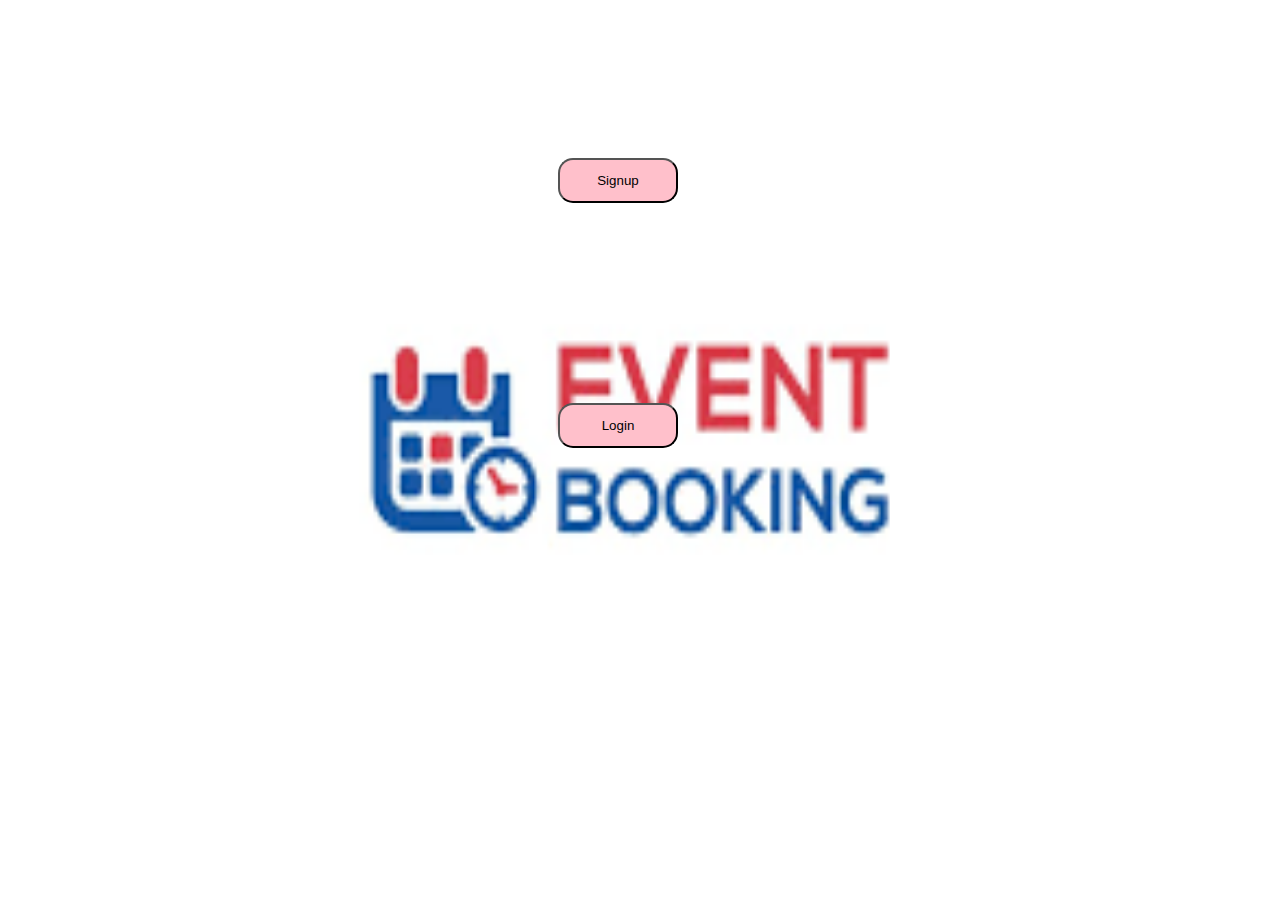
<file: index.html>
<!DOCTYPE html>
<html lang="en">
<head>
    <meta charset="UTF-8">
    <meta name="viewport" content="width=device-width, initial-scale=1.0">
    <title>Event Booking</title>
    <link rel="stylesheet" type="text/css" href="index.css">
</head>
<body class="i">
<a href="signup.html"><button class="i1">Signup</button></a><br>
<a href="login.html"><button class="i2">Login</button></a>
    
</body>
</html>
</file>
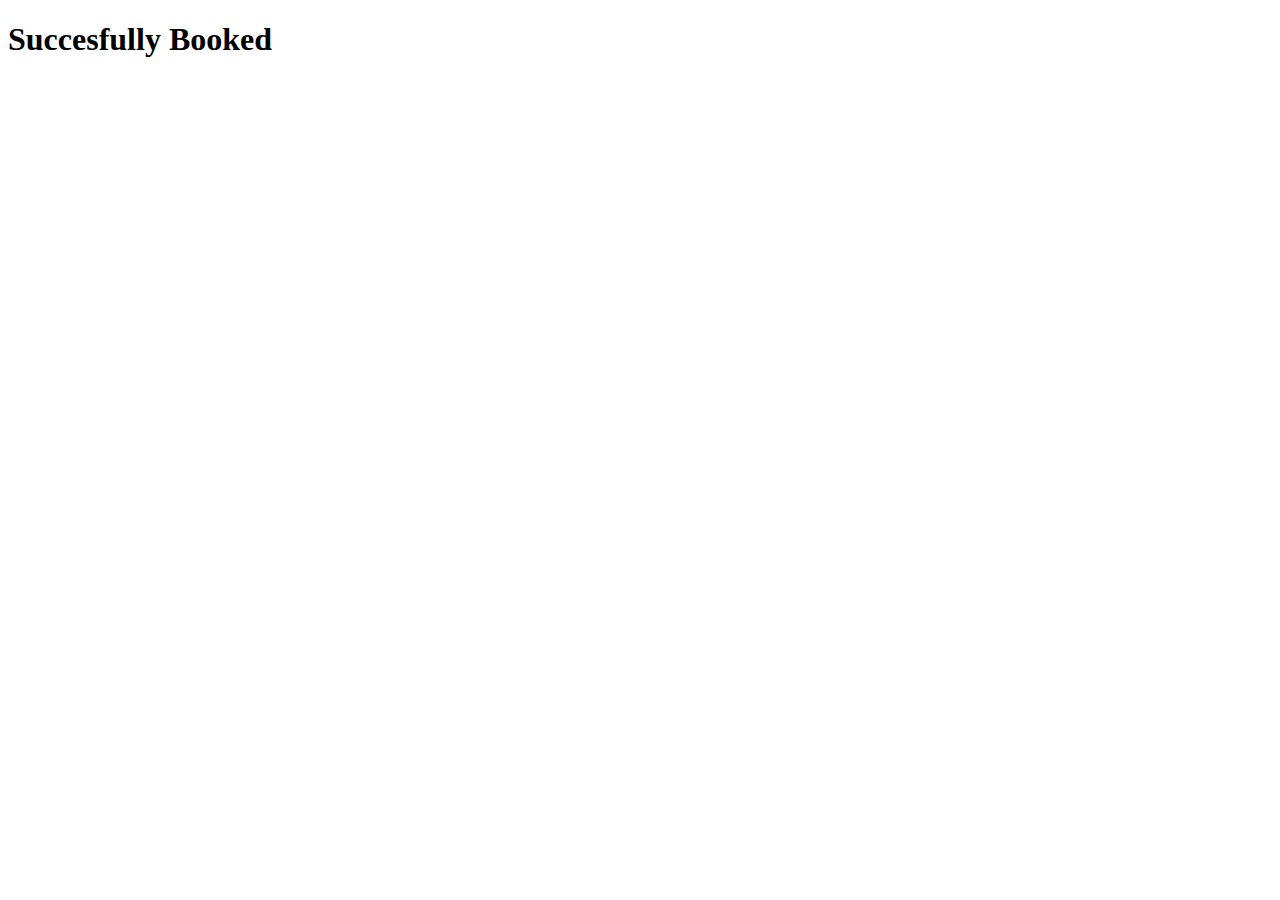
<file: ack.html>
<!DOCTYPE html>
<html lang="en">
<head>
    <meta charset="UTF-8">
    <meta name="viewport" content="width=device-width, initial-scale=1.0">
    <title>Document</title>
</head>
<body>
  <h1>Succesfully Booked</h1>
</body>
</html>
</file>
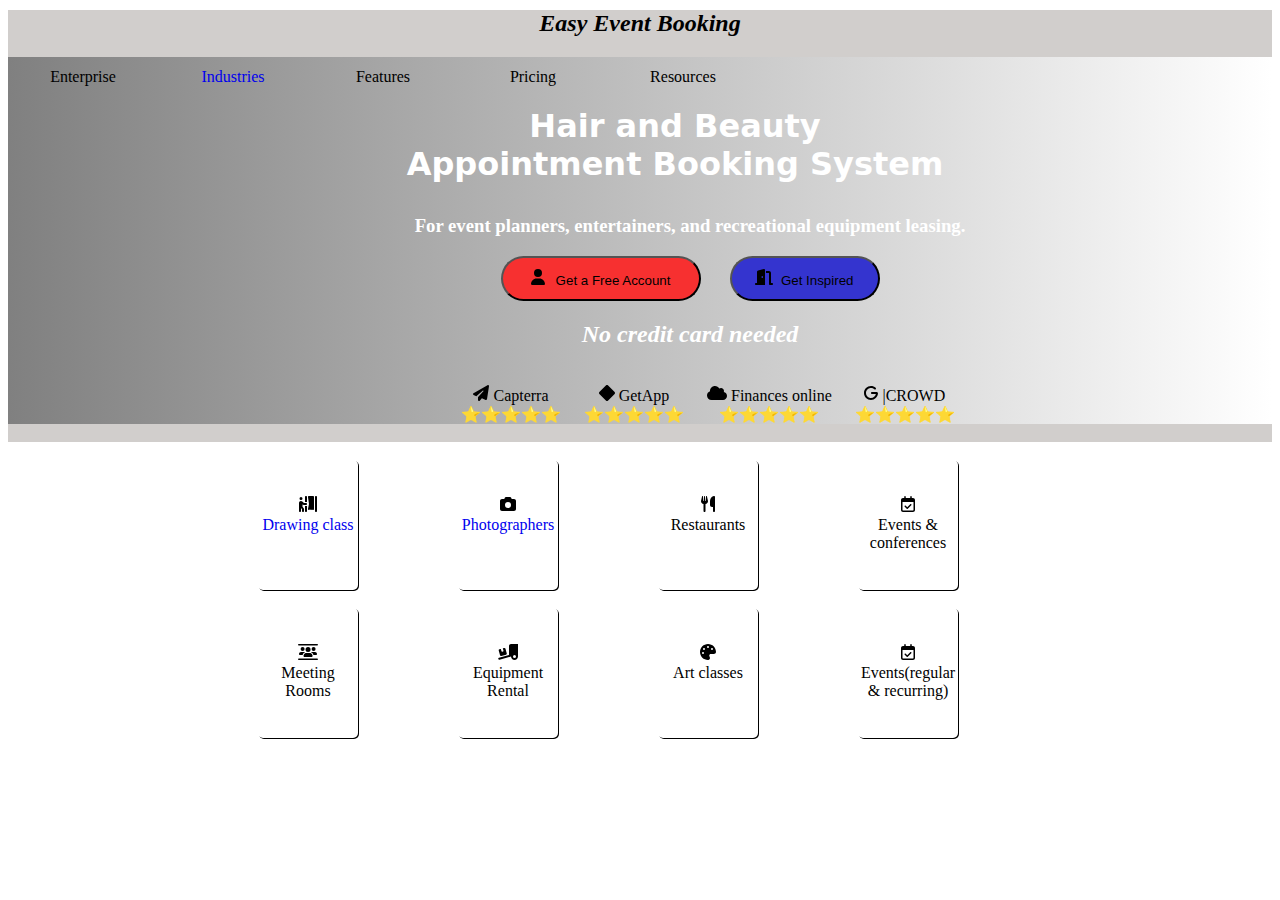
<file: beauty.html>
<!DOCTYPE html>
<html>
<head>
<title>Event booking</title>
<link rel="stylesheet" type="text/css" href="index.css">
</head>
<body>
<div class="h">
    <nav> 
        <h2 class="h1">Easy Event Booking</h2>

    </nav><center>
<div class="b2">
    <ul class="h3">
        <li>Enterprise</li>
        <li ><a href="#"> Industries </a>
            <ul class="ul"><li><a href="#"> beauty & wellness</a></li>
            <li> <a href="#">sports & fitness</a></li></ul>
        </li>
        <li>Features</li>
        <li>Pricing</li>
        <li>Resources</li>
    </ul><br>
<h1 class="h4"><blockquote>Hair and Beauty <br> Appointment Booking System</blockquote></h1>
<h3 class="h5">For event planners, entertainers, and recreational equipment leasing.</h3>
<a href="signup.html"><button class="h6"><svg xmlns="http://www.w3.org/2000/svg" height="16" width="14" viewBox="0 0 448 512"><!--!Font Awesome Free 6.5.1 by @fontawesome - https://fontawesome.com License - https://fontawesome.com/license/free Copyright 2023 Fonticons, Inc.--><path d="M224 256A128 128 0 1 0 224 0a128 128 0 1 0 0 256zm-45.7 48C79.8 304 0 383.8 0 482.3C0 498.7 13.3 512 29.7 512H418.3c16.4 0 29.7-13.3 29.7-29.7C448 383.8 368.2 304 269.7 304H178.3z"/></svg> &nbsp; Get a Free Account</button></a>
<a href="getinspired.html"><button class="h7"> <svg xmlns="http://www.w3.org/2000/svg" height="16" width="18" viewBox="0 0 576 512"><!--!Font Awesome Free 6.5.1 by @fontawesome - https://fontawesome.com License - https://fontawesome.com/license/free Copyright 2023 Fonticons, Inc.--><path d="M320 32c0-9.9-4.5-19.2-12.3-25.2S289.8-1.4 280.2 1l-179.9 45C79 51.3 64 70.5 64 92.5V448H32c-17.7 0-32 14.3-32 32s14.3 32 32 32H96 288h32V480 32zM256 256c0 17.7-10.7 32-24 32s-24-14.3-24-32s10.7-32 24-32s24 14.3 24 32zm96-128h96V480c0 17.7 14.3 32 32 32h64c17.7 0 32-14.3 32-32s-14.3-32-32-32H512V128c0-35.3-28.7-64-64-64H352v64z"/></svg>&nbsp; Get Inspired</button></a>
<h2 class="h8">No credit card needed</h2><br>
<div class="h9">
<div class="h10"><svg xmlns="http://www.w3.org/2000/svg" height="16" width="16" viewBox="0 0 512 512"><!--!Font Awesome Free 6.5.1 by @fontawesome - https://fontawesome.com License - https://fontawesome.com/license/free Copyright 2023 Fonticons, Inc.--><path d="M498.1 5.6c10.1 7 15.4 19.1 13.5 31.2l-64 416c-1.5 9.7-7.4 18.2-16 23s-18.9 5.4-28 1.6L284 427.7l-68.5 74.1c-8.9 9.7-22.9 12.9-35.2 8.1S160 493.2 160 480V396.4c0-4 1.5-7.8 4.2-10.7L331.8 202.8c5.8-6.3 5.6-16-.4-22s-15.7-6.4-22-.7L106 360.8 17.7 316.6C7.1 311.3 .3 300.7 0 288.9s5.9-22.8 16.1-28.7l448-256c10.7-6.1 23.9-5.5 34 1.4z"/></svg> Capterra <br>⭐⭐⭐⭐⭐</div>
<div class="h10"><svg xmlns="http://www.w3.org/2000/svg" height="16" width="16" viewBox="0 0 512 512"><!--!Font Awesome Free 6.5.1 by @fontawesome - https://fontawesome.com License - https://fontawesome.com/license/free Copyright 2023 Fonticons, Inc.--><path d="M284.3 11.7c-15.6-15.6-40.9-15.6-56.6 0l-216 216c-15.6 15.6-15.6 40.9 0 56.6l216 216c15.6 15.6 40.9 15.6 56.6 0l216-216c15.6-15.6 15.6-40.9 0-56.6l-216-216z"/></svg> GetApp <br>⭐⭐⭐⭐⭐</div>
<div class="h10"><svg xmlns="http://www.w3.org/2000/svg" height="16" width="20" viewBox="0 0 640 512"><!--!Font Awesome Free 6.5.1 by @fontawesome - https://fontawesome.com License - https://fontawesome.com/license/free Copyright 2023 Fonticons, Inc.--><path d="M0 336c0 79.5 64.5 144 144 144H512c70.7 0 128-57.3 128-128c0-61.9-44-113.6-102.4-125.4c4.1-10.7 6.4-22.4 6.4-34.6c0-53-43-96-96-96c-19.7 0-38.1 6-53.3 16.2C367 64.2 315.3 32 256 32C167.6 32 96 103.6 96 192c0 2.7 .1 5.4 .2 8.1C40.2 219.8 0 273.2 0 336z"/></svg> Finances online<br>⭐⭐⭐⭐⭐ </div>
<div class="h10"><svg xmlns="http://www.w3.org/2000/svg" height="16" width="14" viewBox="0 0 448 512"><!--!Font Awesome Free 6.5.1 by @fontawesome - https://fontawesome.com License - https://fontawesome.com/license/free Copyright 2023 Fonticons, Inc.--><path d="M224 96C135.6 96 64 167.6 64 256s71.6 160 160 160c77.4 0 142-55 156.8-128H256c-17.7 0-32-14.3-32-32s14.3-32 32-32H400c25.8 0 49.6 21.4 47.2 50.6C437.8 389.6 341.4 480 224 480C100.3 480 0 379.7 0 256S100.3 32 224 32c57.4 0 109.7 21.6 149.3 57c13.2 11.8 14.3 32 2.5 45.2s-32 14.3-45.2 2.5C302.3 111.4 265 96 224 96z"/></svg> |CROWD <br>⭐⭐⭐⭐⭐ </div>
</center>
<br></div>
</div>   
</div><br>
<div class="h11">
    <div class="h12"><a href="drawing.html"><center><br><br><svg xmlns="http://www.w3.org/2000/svg" height="16" width="18" viewBox="0 0 576 512"><!--!Font Awesome Free 6.5.1 by @fontawesome - https://fontawesome.com License - https://fontawesome.com/license/free Copyright 2023 Fonticons, Inc.--><path d="M256 32c0-17.7-14.3-32-32-32s-32 14.3-32 32V192h64V32zm320 0c0-17.7-14.3-32-32-32s-32 14.3-32 32V480c0 17.7 14.3 32 32 32s32-14.3 32-32V32zM224 512c17.7 0 32-14.3 32-32V320H192V480c0 17.7 14.3 32 32 32zM320 0c-9.3 0-18.1 4-24.2 11s-8.8 16.3-7.5 25.5l31.2 218.6L288.6 409.7c-3.5 17.3 7.8 34.2 25.1 37.7s34.2-7.8 37.7-25.1l.7-3.6c1.3 16.4 15.1 29.4 31.9 29.4c17.7 0 32-14.3 32-32c0 17.7 14.3 32 32 32s32-14.3 32-32V32c0-17.7-14.3-32-32-32H320zM112 80A48 48 0 1 0 16 80a48 48 0 1 0 96 0zm0 261.3V269.3l4.7 4.7c9 9 21.2 14.1 33.9 14.1H224c17.7 0 32-14.3 32-32s-14.3-32-32-32H157.3l-41.6-41.6c-14.3-14.3-33.8-22.4-54-22.4C27.6 160 0 187.6 0 221.6v55.7l0 .9V480c0 17.7 14.3 32 32 32s32-14.3 32-32V384l32 42.7V480c0 17.7 14.3 32 32 32s32-14.3 32-32V421.3c0-10.4-3.4-20.5-9.6-28.8L112 341.3z"/></svg><br> Drawing class</center></a></div>
    <div class="h13"><a href="photo.html"><center><br><br><svg xmlns="http://www.w3.org/2000/svg" height="16" width="16" viewBox="0 0 512 512"><!--!Font Awesome Free 6.5.1 by @fontawesome - https://fontawesome.com License - https://fontawesome.com/license/free Copyright 2023 Fonticons, Inc.--><path d="M149.1 64.8L138.7 96H64C28.7 96 0 124.7 0 160V416c0 35.3 28.7 64 64 64H448c35.3 0 64-28.7 64-64V160c0-35.3-28.7-64-64-64H373.3L362.9 64.8C356.4 45.2 338.1 32 317.4 32H194.6c-20.7 0-39 13.2-45.5 32.8zM256 192a96 96 0 1 1 0 192 96 96 0 1 1 0-192z"/></svg><br> Photographers</center></a></div>
    <div class="h14"><center><br><br><svg xmlns="http://www.w3.org/2000/svg" height="16" width="14" viewBox="0 0 448 512"><!--!Font Awesome Free 6.5.1 by @fontawesome - https://fontawesome.com License - https://fontawesome.com/license/free Copyright 2023 Fonticons, Inc.--><path d="M416 0C400 0 288 32 288 176V288c0 35.3 28.7 64 64 64h32V480c0 17.7 14.3 32 32 32s32-14.3 32-32V352 240 32c0-17.7-14.3-32-32-32zM64 16C64 7.8 57.9 1 49.7 .1S34.2 4.6 32.4 12.5L2.1 148.8C.7 155.1 0 161.5 0 167.9c0 45.9 35.1 83.6 80 87.7V480c0 17.7 14.3 32 32 32s32-14.3 32-32V255.6c44.9-4.1 80-41.8 80-87.7c0-6.4-.7-12.8-2.1-19.1L191.6 12.5c-1.8-8-9.3-13.3-17.4-12.4S160 7.8 160 16V150.2c0 5.4-4.4 9.8-9.8 9.8c-5.1 0-9.3-3.9-9.8-9L127.9 14.6C127.2 6.3 120.3 0 112 0s-15.2 6.3-15.9 14.6L83.7 151c-.5 5.1-4.7 9-9.8 9c-5.4 0-9.8-4.4-9.8-9.8V16zm48.3 152l-.3 0-.3 0 .3-.7 .3 .7z"/></svg><br>Restaurants</center></div>
    <div class="h15"><center><br><br><svg xmlns="http://www.w3.org/2000/svg" height="16" width="14" viewBox="0 0 448 512"><!--!Font Awesome Free 6.5.1 by @fontawesome - https://fontawesome.com License - https://fontawesome.com/license/free Copyright 2023 Fonticons, Inc.--><path d="M128 0c13.3 0 24 10.7 24 24V64H296V24c0-13.3 10.7-24 24-24s24 10.7 24 24V64h40c35.3 0 64 28.7 64 64v16 48V448c0 35.3-28.7 64-64 64H64c-35.3 0-64-28.7-64-64V192 144 128C0 92.7 28.7 64 64 64h40V24c0-13.3 10.7-24 24-24zM400 192H48V448c0 8.8 7.2 16 16 16H384c8.8 0 16-7.2 16-16V192zM329 297L217 409c-9.4 9.4-24.6 9.4-33.9 0l-64-64c-9.4-9.4-9.4-24.6 0-33.9s24.6-9.4 33.9 0l47 47 95-95c9.4-9.4 24.6-9.4 33.9 0s9.4 24.6 0 33.9z"/></svg><br>Events & conferences</center></div>
</div><br>
<div class="h16">
    <div class="h17"><center><br><br><svg xmlns="http://www.w3.org/2000/svg" height="16" width="20" viewBox="0 0 640 512"><!--!Font Awesome Free 6.5.1 by @fontawesome - https://fontawesome.com License - https://fontawesome.com/license/free Copyright 2023 Fonticons, Inc.--><path d="M0 24C0 10.7 10.7 0 24 0H616c13.3 0 24 10.7 24 24s-10.7 24-24 24H24C10.7 48 0 37.3 0 24zM0 488c0-13.3 10.7-24 24-24H616c13.3 0 24 10.7 24 24s-10.7 24-24 24H24c-13.3 0-24-10.7-24-24zM83.2 160a64 64 0 1 1 128 0 64 64 0 1 1 -128 0zM32 320c0-35.3 28.7-64 64-64h96c12.2 0 23.7 3.4 33.4 9.4c-37.2 15.1-65.6 47.2-75.8 86.6H64c-17.7 0-32-14.3-32-32zm461.6 32c-10.3-40.1-39.6-72.6-77.7-87.4c9.4-5.5 20.4-8.6 32.1-8.6h96c35.3 0 64 28.7 64 64c0 17.7-14.3 32-32 32H493.6zM391.2 290.4c32.1 7.4 58.1 30.9 68.9 61.6c3.5 10 5.5 20.8 5.5 32c0 17.7-14.3 32-32 32h-224c-17.7 0-32-14.3-32-32c0-11.2 1.9-22 5.5-32c10.5-29.7 35.3-52.8 66.1-60.9c7.8-2.1 16-3.1 24.5-3.1h96c7.4 0 14.7 .8 21.6 2.4zm44-130.4a64 64 0 1 1 128 0 64 64 0 1 1 -128 0zM321.6 96a80 80 0 1 1 0 160 80 80 0 1 1 0-160z"/></svg><br> Meeting Rooms</center></div>
    <div class="h18"><center><br><br><svg xmlns="http://www.w3.org/2000/svg" height="16" width="20" viewBox="0 0 640 512"><!--!Font Awesome Free 6.5.1 by @fontawesome - https://fontawesome.com License - https://fontawesome.com/license/free Copyright 2023 Fonticons, Inc.--><path d="M640 0V400c0 61.9-50.1 112-112 112c-61 0-110.5-48.7-112-109.3L48.4 502.9c-17.1 4.6-34.6-5.4-39.3-22.5s5.4-34.6 22.5-39.3L352 353.8V64c0-35.3 28.7-64 64-64H640zM576 400a48 48 0 1 0 -96 0 48 48 0 1 0 96 0zM23.1 207.7c-4.6-17.1 5.6-34.6 22.6-39.2l46.4-12.4 20.7 77.3c2.3 8.5 11.1 13.6 19.6 11.3l30.9-8.3c8.5-2.3 13.6-11.1 11.3-19.6l-20.7-77.3 46.4-12.4c17.1-4.6 34.6 5.6 39.2 22.6l41.4 154.5c4.6 17.1-5.6 34.6-22.6 39.2L103.7 384.9c-17.1 4.6-34.6-5.6-39.2-22.6L23.1 207.7z"/></svg><br> Equipment Rental</center></div>
    <div class="h19"><center><br><br><svg xmlns="http://www.w3.org/2000/svg" height="16" width="16" viewBox="0 0 512 512"><!--!Font Awesome Free 6.5.1 by @fontawesome - https://fontawesome.com License - https://fontawesome.com/license/free Copyright 2023 Fonticons, Inc.--><path d="M512 256c0 .9 0 1.8 0 2.7c-.4 36.5-33.6 61.3-70.1 61.3H344c-26.5 0-48 21.5-48 48c0 3.4 .4 6.7 1 9.9c2.1 10.2 6.5 20 10.8 29.9c6.1 13.8 12.1 27.5 12.1 42c0 31.8-21.6 60.7-53.4 62c-3.5 .1-7 .2-10.6 .2C114.6 512 0 397.4 0 256S114.6 0 256 0S512 114.6 512 256zM128 288a32 32 0 1 0 -64 0 32 32 0 1 0 64 0zm0-96a32 32 0 1 0 0-64 32 32 0 1 0 0 64zM288 96a32 32 0 1 0 -64 0 32 32 0 1 0 64 0zm96 96a32 32 0 1 0 0-64 32 32 0 1 0 0 64z"/></svg><br> Art classes</center></div>
    <div class="h20"><center><br><br><svg xmlns="http://www.w3.org/2000/svg" height="16" width="14" viewBox="0 0 448 512"><!--!Font Awesome Free 6.5.1 by @fontawesome - https://fontawesome.com License - https://fontawesome.com/license/free Copyright 2023 Fonticons, Inc.--><path d="M128 0c13.3 0 24 10.7 24 24V64H296V24c0-13.3 10.7-24 24-24s24 10.7 24 24V64h40c35.3 0 64 28.7 64 64v16 48V448c0 35.3-28.7 64-64 64H64c-35.3 0-64-28.7-64-64V192 144 128C0 92.7 28.7 64 64 64h40V24c0-13.3 10.7-24 24-24zM400 192H48V448c0 8.8 7.2 16 16 16H384c8.8 0 16-7.2 16-16V192zM329 297L217 409c-9.4 9.4-24.6 9.4-33.9 0l-64-64c-9.4-9.4-9.4-24.6 0-33.9s24.6-9.4 33.9 0l47 47 95-95c9.4-9.4 24.6-9.4 33.9 0s9.4 24.6 0 33.9z"/></svg><br>Events(regular & recurring)</center></div>
</div>
</footer>
</body>
</html>
</file>
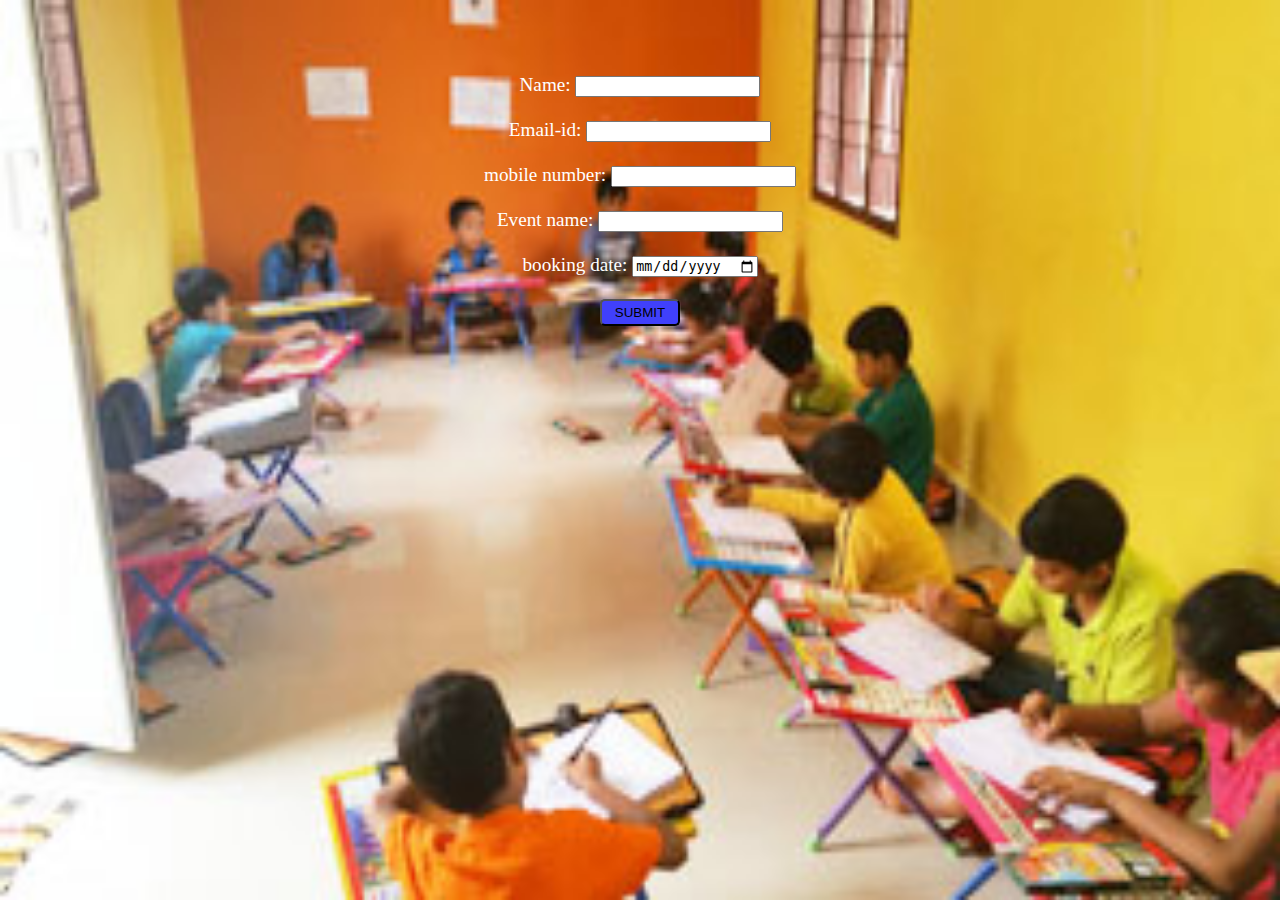
<file: drawing.html>
<!DOCTYPE html>
<html>
<head>
<title>Event booking</title>
<link rel="stylesheet" type="text/css" href="index.css">
</head>
<body class="d">
    <form  class="d1">
        <center><br><br><br>
        <label>Name:</label>
        <input type="text"><br><br>
        <label for="">Email-id:</label>
        <input type="email"><br><br>
        <label for="">mobile number:</label>
        <input type="number"><br><br>
        <label for="">Event name:</label>
        <input type="text"><br><br>
        <label for="">booking date:</label>
        <input type="date"><br><br>
        <a href="ack.html"><button class="d2">SUBMIT</button></a>
        </center>
        </form>


</div>
</div>   
</div><br>


</div>
</body>
</html>
</file>
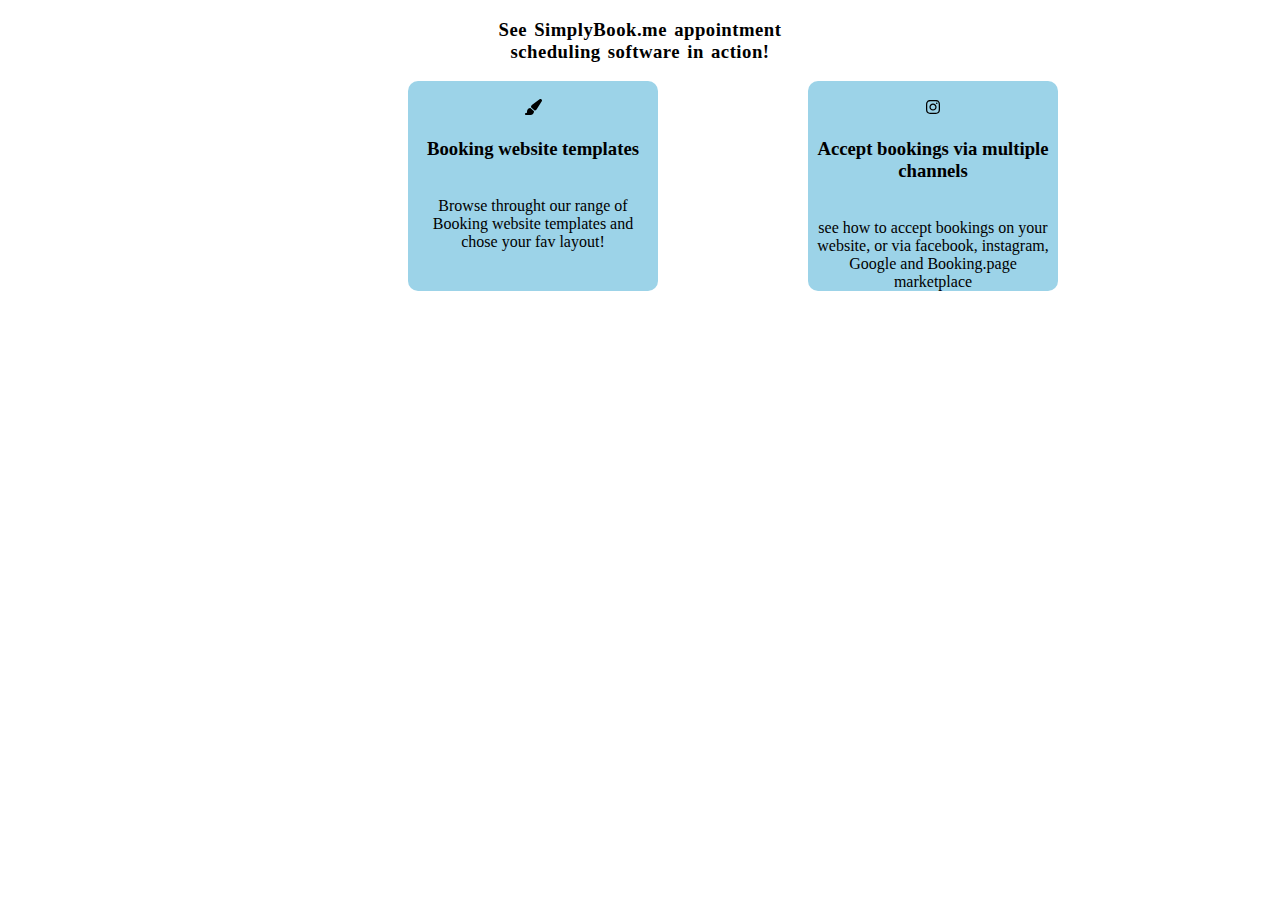
<file: getinspired.html>
<!DOCTYPE html>
<html lang="en">
<head>
    <meta charset="UTF-8">
    <meta name="viewport" content="width=device-width, initial-scale=1.0">
    <title>get inspired</title>
    <link rel="stylesheet" type="text/css" href="index.css">
</head>
<body>
    <center><h3 class="g">See SimplyBook.me appointment <br> scheduling software in action!</h3></center>
    <div class="g1">
        <div class="g2"><br><center><svg  xmlns="http://www.w3.org/2000/svg" height="16" width="18" viewBox="0 0 576 512"><!--!Font Awesome Free 6.5.1 by @fontawesome - https://fontawesome.com License - https://fontawesome.com/license/free Copyright 2023 Fonticons, Inc.--><path d="M339.3 367.1c27.3-3.9 51.9-19.4 67.2-42.9L568.2 74.1c12.6-19.5 9.4-45.3-7.6-61.2S517.7-4.4 499.1 9.6L262.4 187.2c-24 18-38.2 46.1-38.4 76.1L339.3 367.1zm-19.6 25.4l-116-104.4C143.9 290.3 96 339.6 96 400c0 3.9 .2 7.8 .6 11.6C98.4 429.1 86.4 448 68.8 448H64c-17.7 0-32 14.3-32 32s14.3 32 32 32H208c61.9 0 112-50.1 112-112c0-2.5-.1-5-.2-7.5z"/><br><b><h3>Booking website templates</h3></b><br>Browse throught our range of<br>Booking website templates and<br>chose your fav layout!</center></svg></div>
        <div class="g3"><br><center><svg xmlns="http://www.w3.org/2000/svg" height="16" width="14" viewBox="0 0 448 512"><!--!Font Awesome Free 6.5.1 by @fontawesome - https://fontawesome.com License - https://fontawesome.com/license/free Copyright 2023 Fonticons, Inc.--><path d="M224.1 141c-63.6 0-114.9 51.3-114.9 114.9s51.3 114.9 114.9 114.9S339 319.5 339 255.9 287.7 141 224.1 141zm0 189.6c-41.1 0-74.7-33.5-74.7-74.7s33.5-74.7 74.7-74.7 74.7 33.5 74.7 74.7-33.6 74.7-74.7 74.7zm146.4-194.3c0 14.9-12 26.8-26.8 26.8-14.9 0-26.8-12-26.8-26.8s12-26.8 26.8-26.8 26.8 12 26.8 26.8zm76.1 27.2c-1.7-35.9-9.9-67.7-36.2-93.9-26.2-26.2-58-34.4-93.9-36.2-37-2.1-147.9-2.1-184.9 0-35.8 1.7-67.6 9.9-93.9 36.1s-34.4 58-36.2 93.9c-2.1 37-2.1 147.9 0 184.9 1.7 35.9 9.9 67.7 36.2 93.9s58 34.4 93.9 36.2c37 2.1 147.9 2.1 184.9 0 35.9-1.7 67.7-9.9 93.9-36.2 26.2-26.2 34.4-58 36.2-93.9 2.1-37 2.1-147.8 0-184.8zM398.8 388c-7.8 19.6-22.9 34.7-42.6 42.6-29.5 11.7-99.5 9-132.1 9s-102.7 2.6-132.1-9c-19.6-7.8-34.7-22.9-42.6-42.6-11.7-29.5-9-99.5-9-132.1s-2.6-102.7 9-132.1c7.8-19.6 22.9-34.7 42.6-42.6 29.5-11.7 99.5-9 132.1-9s102.7-2.6 132.1 9c19.6 7.8 34.7 22.9 42.6 42.6 11.7 29.5 9 99.5 9 132.1s2.7 102.7-9 132.1z"/><br><h3>Accept bookings via multiple<br>channels</h3><br>see how to accept bookings on your<br>website, or via facebook, instagram,<br>Google and Booking.page<br>marketplace</svg></center></div>
    </div>

    
</body>
</html>
</file>
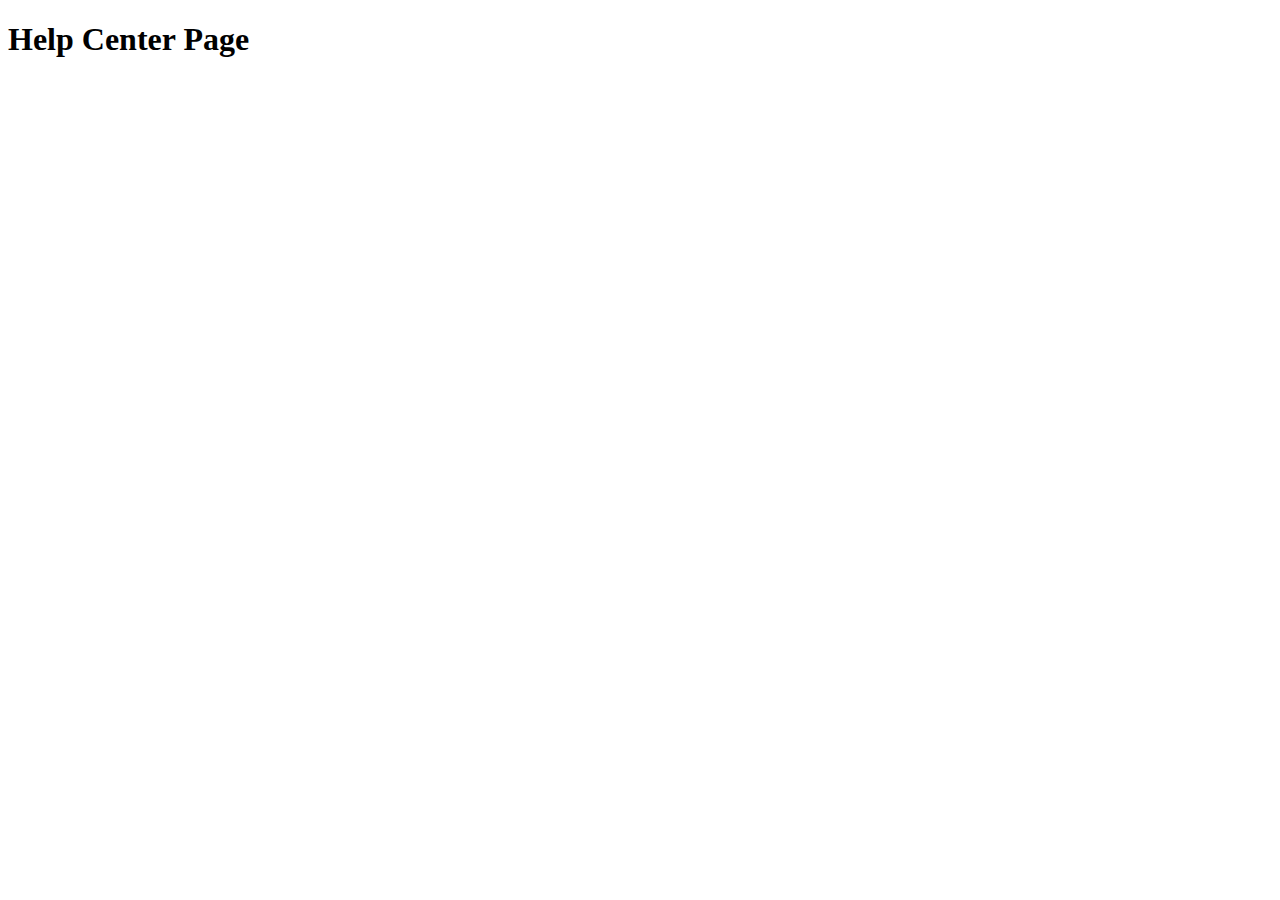
<file: help.html>
<!DOCTYPE html>
<html lang="en">
<head>
    <meta charset="UTF-8">
    <meta name="viewport" content="width=device-width, initial-scale=1.0">
    <title>Document</title>
</head>
<body>
    <h1>Help Center Page</h1>
</body>
</html>
</file>
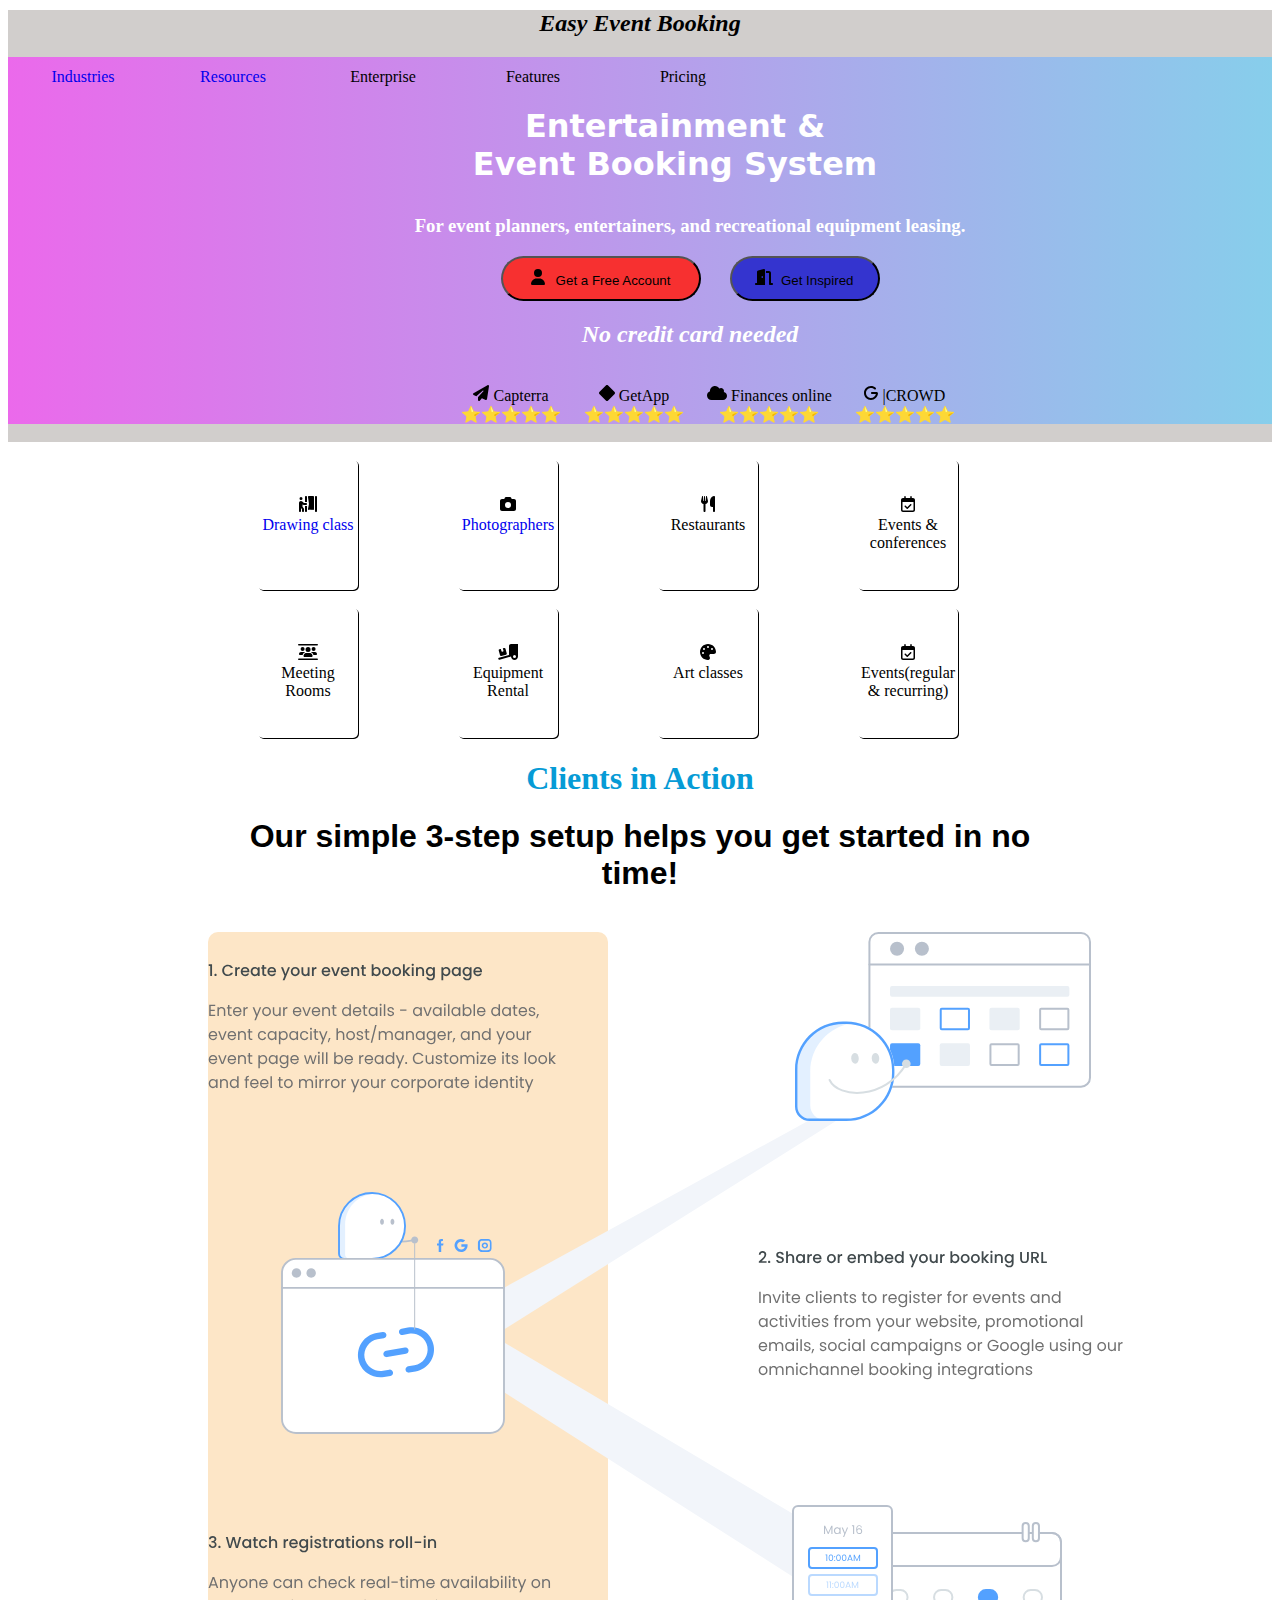
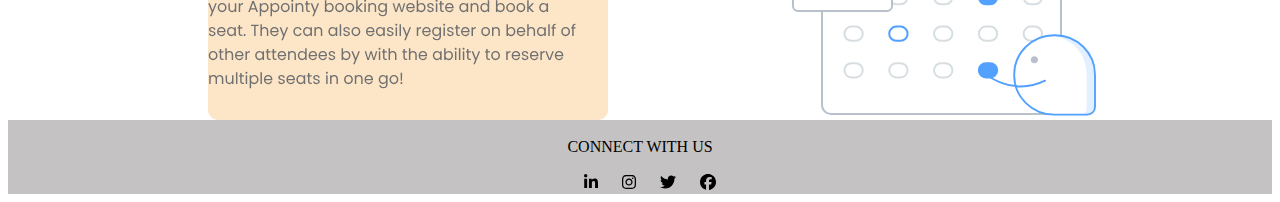
<file: home.html>
<!DOCTYPE html>
<html>
<head>
<title>Event booking</title>
<link rel="stylesheet" type="text/css" href="index.css">
</head>
<body>
<div class="h">
    <nav> 
        <h2 class="h1">Easy Event Booking</h2>

    </nav><center>
<div class="h2">
    <ul class="h3">
        <li ><a href="#"> Industries </a>
            <ul class="ul"><li><a href="beauty.html"> beauty & wellness</a></li>
            <li> <a href="photo.html">photography</a></li>
        <li><a href="#"> sports & fitness</a></li>
        <li><a href="#"> Healthcare</a></li>
        </ul>
        </li>
        <li ><a href="#">Resources</a>
            <ul class="ul"><li><a href="help.html">Help Center</a></li>
                <li> <a href="#">Blog</a></li>
            <li><a href="#"> Case studies</a></li>
            <li><a href="#">Youtube channel</a></li>
            </ul>
        </li>
        <li>Enterprise</li>
        <li>Features</li>
        <li>Pricing</li>
        
    </ul><br>
<h1 class="h4"><blockquote>Entertainment & <br> Event Booking System</blockquote></h1>
<h3 class="h5">For event planners, entertainers, and recreational equipment leasing.</h3>
<a href="signup.html"><button class="h6"><svg xmlns="http://www.w3.org/2000/svg" height="16" width="14" viewBox="0 0 448 512"><!--!Font Awesome Free 6.5.1 by @fontawesome - https://fontawesome.com License - https://fontawesome.com/license/free Copyright 2023 Fonticons, Inc.--><path d="M224 256A128 128 0 1 0 224 0a128 128 0 1 0 0 256zm-45.7 48C79.8 304 0 383.8 0 482.3C0 498.7 13.3 512 29.7 512H418.3c16.4 0 29.7-13.3 29.7-29.7C448 383.8 368.2 304 269.7 304H178.3z"/></svg> &nbsp; Get a Free Account</button></a>
<a href="getinspired.html"><button class="h7"> <svg xmlns="http://www.w3.org/2000/svg" height="16" width="18" viewBox="0 0 576 512"><!--!Font Awesome Free 6.5.1 by @fontawesome - https://fontawesome.com License - https://fontawesome.com/license/free Copyright 2023 Fonticons, Inc.--><path d="M320 32c0-9.9-4.5-19.2-12.3-25.2S289.8-1.4 280.2 1l-179.9 45C79 51.3 64 70.5 64 92.5V448H32c-17.7 0-32 14.3-32 32s14.3 32 32 32H96 288h32V480 32zM256 256c0 17.7-10.7 32-24 32s-24-14.3-24-32s10.7-32 24-32s24 14.3 24 32zm96-128h96V480c0 17.7 14.3 32 32 32h64c17.7 0 32-14.3 32-32s-14.3-32-32-32H512V128c0-35.3-28.7-64-64-64H352v64z"/></svg>&nbsp; Get Inspired</button></a>
<h2 class="h8">No credit card needed</h2><br>
<div class="h9">
<div class="h10"><svg xmlns="http://www.w3.org/2000/svg" height="16" width="16" viewBox="0 0 512 512"><!--!Font Awesome Free 6.5.1 by @fontawesome - https://fontawesome.com License - https://fontawesome.com/license/free Copyright 2023 Fonticons, Inc.--><path d="M498.1 5.6c10.1 7 15.4 19.1 13.5 31.2l-64 416c-1.5 9.7-7.4 18.2-16 23s-18.9 5.4-28 1.6L284 427.7l-68.5 74.1c-8.9 9.7-22.9 12.9-35.2 8.1S160 493.2 160 480V396.4c0-4 1.5-7.8 4.2-10.7L331.8 202.8c5.8-6.3 5.6-16-.4-22s-15.7-6.4-22-.7L106 360.8 17.7 316.6C7.1 311.3 .3 300.7 0 288.9s5.9-22.8 16.1-28.7l448-256c10.7-6.1 23.9-5.5 34 1.4z"/></svg> Capterra <br>⭐⭐⭐⭐⭐</div>
<div class="h10"><svg xmlns="http://www.w3.org/2000/svg" height="16" width="16" viewBox="0 0 512 512"><!--!Font Awesome Free 6.5.1 by @fontawesome - https://fontawesome.com License - https://fontawesome.com/license/free Copyright 2023 Fonticons, Inc.--><path d="M284.3 11.7c-15.6-15.6-40.9-15.6-56.6 0l-216 216c-15.6 15.6-15.6 40.9 0 56.6l216 216c15.6 15.6 40.9 15.6 56.6 0l216-216c15.6-15.6 15.6-40.9 0-56.6l-216-216z"/></svg> GetApp <br>⭐⭐⭐⭐⭐</div>
<div class="h10"><svg xmlns="http://www.w3.org/2000/svg" height="16" width="20" viewBox="0 0 640 512"><!--!Font Awesome Free 6.5.1 by @fontawesome - https://fontawesome.com License - https://fontawesome.com/license/free Copyright 2023 Fonticons, Inc.--><path d="M0 336c0 79.5 64.5 144 144 144H512c70.7 0 128-57.3 128-128c0-61.9-44-113.6-102.4-125.4c4.1-10.7 6.4-22.4 6.4-34.6c0-53-43-96-96-96c-19.7 0-38.1 6-53.3 16.2C367 64.2 315.3 32 256 32C167.6 32 96 103.6 96 192c0 2.7 .1 5.4 .2 8.1C40.2 219.8 0 273.2 0 336z"/></svg> Finances online<br>⭐⭐⭐⭐⭐ </div>
<div class="h10"><svg xmlns="http://www.w3.org/2000/svg" height="16" width="14" viewBox="0 0 448 512"><!--!Font Awesome Free 6.5.1 by @fontawesome - https://fontawesome.com License - https://fontawesome.com/license/free Copyright 2023 Fonticons, Inc.--><path d="M224 96C135.6 96 64 167.6 64 256s71.6 160 160 160c77.4 0 142-55 156.8-128H256c-17.7 0-32-14.3-32-32s14.3-32 32-32H400c25.8 0 49.6 21.4 47.2 50.6C437.8 389.6 341.4 480 224 480C100.3 480 0 379.7 0 256S100.3 32 224 32c57.4 0 109.7 21.6 149.3 57c13.2 11.8 14.3 32 2.5 45.2s-32 14.3-45.2 2.5C302.3 111.4 265 96 224 96z"/></svg> |CROWD <br>⭐⭐⭐⭐⭐ </div>
</center>
<br></div>
</div>   
</div><br>
<div class="h11">
    <div class="h12"><a href="drawing.html"><center><br><br><svg xmlns="http://www.w3.org/2000/svg" height="16" width="18" viewBox="0 0 576 512"><!--!Font Awesome Free 6.5.1 by @fontawesome - https://fontawesome.com License - https://fontawesome.com/license/free Copyright 2023 Fonticons, Inc.--><path d="M256 32c0-17.7-14.3-32-32-32s-32 14.3-32 32V192h64V32zm320 0c0-17.7-14.3-32-32-32s-32 14.3-32 32V480c0 17.7 14.3 32 32 32s32-14.3 32-32V32zM224 512c17.7 0 32-14.3 32-32V320H192V480c0 17.7 14.3 32 32 32zM320 0c-9.3 0-18.1 4-24.2 11s-8.8 16.3-7.5 25.5l31.2 218.6L288.6 409.7c-3.5 17.3 7.8 34.2 25.1 37.7s34.2-7.8 37.7-25.1l.7-3.6c1.3 16.4 15.1 29.4 31.9 29.4c17.7 0 32-14.3 32-32c0 17.7 14.3 32 32 32s32-14.3 32-32V32c0-17.7-14.3-32-32-32H320zM112 80A48 48 0 1 0 16 80a48 48 0 1 0 96 0zm0 261.3V269.3l4.7 4.7c9 9 21.2 14.1 33.9 14.1H224c17.7 0 32-14.3 32-32s-14.3-32-32-32H157.3l-41.6-41.6c-14.3-14.3-33.8-22.4-54-22.4C27.6 160 0 187.6 0 221.6v55.7l0 .9V480c0 17.7 14.3 32 32 32s32-14.3 32-32V384l32 42.7V480c0 17.7 14.3 32 32 32s32-14.3 32-32V421.3c0-10.4-3.4-20.5-9.6-28.8L112 341.3z"/></svg><br> Drawing class</center></a></div>
    <div class="h13"><a href="photo.html"><center><br><br><svg xmlns="http://www.w3.org/2000/svg" height="16" width="16" viewBox="0 0 512 512"><!--!Font Awesome Free 6.5.1 by @fontawesome - https://fontawesome.com License - https://fontawesome.com/license/free Copyright 2023 Fonticons, Inc.--><path d="M149.1 64.8L138.7 96H64C28.7 96 0 124.7 0 160V416c0 35.3 28.7 64 64 64H448c35.3 0 64-28.7 64-64V160c0-35.3-28.7-64-64-64H373.3L362.9 64.8C356.4 45.2 338.1 32 317.4 32H194.6c-20.7 0-39 13.2-45.5 32.8zM256 192a96 96 0 1 1 0 192 96 96 0 1 1 0-192z"/></svg><br> Photographers</center></a></div>
    <div class="h14"><center><br><br><svg xmlns="http://www.w3.org/2000/svg" height="16" width="14" viewBox="0 0 448 512"><!--!Font Awesome Free 6.5.1 by @fontawesome - https://fontawesome.com License - https://fontawesome.com/license/free Copyright 2023 Fonticons, Inc.--><path d="M416 0C400 0 288 32 288 176V288c0 35.3 28.7 64 64 64h32V480c0 17.7 14.3 32 32 32s32-14.3 32-32V352 240 32c0-17.7-14.3-32-32-32zM64 16C64 7.8 57.9 1 49.7 .1S34.2 4.6 32.4 12.5L2.1 148.8C.7 155.1 0 161.5 0 167.9c0 45.9 35.1 83.6 80 87.7V480c0 17.7 14.3 32 32 32s32-14.3 32-32V255.6c44.9-4.1 80-41.8 80-87.7c0-6.4-.7-12.8-2.1-19.1L191.6 12.5c-1.8-8-9.3-13.3-17.4-12.4S160 7.8 160 16V150.2c0 5.4-4.4 9.8-9.8 9.8c-5.1 0-9.3-3.9-9.8-9L127.9 14.6C127.2 6.3 120.3 0 112 0s-15.2 6.3-15.9 14.6L83.7 151c-.5 5.1-4.7 9-9.8 9c-5.4 0-9.8-4.4-9.8-9.8V16zm48.3 152l-.3 0-.3 0 .3-.7 .3 .7z"/></svg><br>Restaurants</center></div>
    <div class="h15"><center><br><br><svg xmlns="http://www.w3.org/2000/svg" height="16" width="14" viewBox="0 0 448 512"><!--!Font Awesome Free 6.5.1 by @fontawesome - https://fontawesome.com License - https://fontawesome.com/license/free Copyright 2023 Fonticons, Inc.--><path d="M128 0c13.3 0 24 10.7 24 24V64H296V24c0-13.3 10.7-24 24-24s24 10.7 24 24V64h40c35.3 0 64 28.7 64 64v16 48V448c0 35.3-28.7 64-64 64H64c-35.3 0-64-28.7-64-64V192 144 128C0 92.7 28.7 64 64 64h40V24c0-13.3 10.7-24 24-24zM400 192H48V448c0 8.8 7.2 16 16 16H384c8.8 0 16-7.2 16-16V192zM329 297L217 409c-9.4 9.4-24.6 9.4-33.9 0l-64-64c-9.4-9.4-9.4-24.6 0-33.9s24.6-9.4 33.9 0l47 47 95-95c9.4-9.4 24.6-9.4 33.9 0s9.4 24.6 0 33.9z"/></svg><br>Events & conferences</center></div>
</div><br>
<div class="h16">
    <div class="h17"><center><br><br><svg xmlns="http://www.w3.org/2000/svg" height="16" width="20" viewBox="0 0 640 512"><!--!Font Awesome Free 6.5.1 by @fontawesome - https://fontawesome.com License - https://fontawesome.com/license/free Copyright 2023 Fonticons, Inc.--><path d="M0 24C0 10.7 10.7 0 24 0H616c13.3 0 24 10.7 24 24s-10.7 24-24 24H24C10.7 48 0 37.3 0 24zM0 488c0-13.3 10.7-24 24-24H616c13.3 0 24 10.7 24 24s-10.7 24-24 24H24c-13.3 0-24-10.7-24-24zM83.2 160a64 64 0 1 1 128 0 64 64 0 1 1 -128 0zM32 320c0-35.3 28.7-64 64-64h96c12.2 0 23.7 3.4 33.4 9.4c-37.2 15.1-65.6 47.2-75.8 86.6H64c-17.7 0-32-14.3-32-32zm461.6 32c-10.3-40.1-39.6-72.6-77.7-87.4c9.4-5.5 20.4-8.6 32.1-8.6h96c35.3 0 64 28.7 64 64c0 17.7-14.3 32-32 32H493.6zM391.2 290.4c32.1 7.4 58.1 30.9 68.9 61.6c3.5 10 5.5 20.8 5.5 32c0 17.7-14.3 32-32 32h-224c-17.7 0-32-14.3-32-32c0-11.2 1.9-22 5.5-32c10.5-29.7 35.3-52.8 66.1-60.9c7.8-2.1 16-3.1 24.5-3.1h96c7.4 0 14.7 .8 21.6 2.4zm44-130.4a64 64 0 1 1 128 0 64 64 0 1 1 -128 0zM321.6 96a80 80 0 1 1 0 160 80 80 0 1 1 0-160z"/></svg><br> Meeting Rooms</center></div>
    <div class="h18"><center><br><br><svg xmlns="http://www.w3.org/2000/svg" height="16" width="20" viewBox="0 0 640 512"><!--!Font Awesome Free 6.5.1 by @fontawesome - https://fontawesome.com License - https://fontawesome.com/license/free Copyright 2023 Fonticons, Inc.--><path d="M640 0V400c0 61.9-50.1 112-112 112c-61 0-110.5-48.7-112-109.3L48.4 502.9c-17.1 4.6-34.6-5.4-39.3-22.5s5.4-34.6 22.5-39.3L352 353.8V64c0-35.3 28.7-64 64-64H640zM576 400a48 48 0 1 0 -96 0 48 48 0 1 0 96 0zM23.1 207.7c-4.6-17.1 5.6-34.6 22.6-39.2l46.4-12.4 20.7 77.3c2.3 8.5 11.1 13.6 19.6 11.3l30.9-8.3c8.5-2.3 13.6-11.1 11.3-19.6l-20.7-77.3 46.4-12.4c17.1-4.6 34.6 5.6 39.2 22.6l41.4 154.5c4.6 17.1-5.6 34.6-22.6 39.2L103.7 384.9c-17.1 4.6-34.6-5.6-39.2-22.6L23.1 207.7z"/></svg><br> Equipment Rental</center></div>
    <div class="h19"><center><br><br><svg xmlns="http://www.w3.org/2000/svg" height="16" width="16" viewBox="0 0 512 512"><!--!Font Awesome Free 6.5.1 by @fontawesome - https://fontawesome.com License - https://fontawesome.com/license/free Copyright 2023 Fonticons, Inc.--><path d="M512 256c0 .9 0 1.8 0 2.7c-.4 36.5-33.6 61.3-70.1 61.3H344c-26.5 0-48 21.5-48 48c0 3.4 .4 6.7 1 9.9c2.1 10.2 6.5 20 10.8 29.9c6.1 13.8 12.1 27.5 12.1 42c0 31.8-21.6 60.7-53.4 62c-3.5 .1-7 .2-10.6 .2C114.6 512 0 397.4 0 256S114.6 0 256 0S512 114.6 512 256zM128 288a32 32 0 1 0 -64 0 32 32 0 1 0 64 0zm0-96a32 32 0 1 0 0-64 32 32 0 1 0 0 64zM288 96a32 32 0 1 0 -64 0 32 32 0 1 0 64 0zm96 96a32 32 0 1 0 0-64 32 32 0 1 0 0 64z"/></svg><br> Art classes</center></div>
    <div class="h20"><center><br><br><svg xmlns="http://www.w3.org/2000/svg" height="16" width="14" viewBox="0 0 448 512"><!--!Font Awesome Free 6.5.1 by @fontawesome - https://fontawesome.com License - https://fontawesome.com/license/free Copyright 2023 Fonticons, Inc.--><path d="M128 0c13.3 0 24 10.7 24 24V64H296V24c0-13.3 10.7-24 24-24s24 10.7 24 24V64h40c35.3 0 64 28.7 64 64v16 48V448c0 35.3-28.7 64-64 64H64c-35.3 0-64-28.7-64-64V192 144 128C0 92.7 28.7 64 64 64h40V24c0-13.3 10.7-24 24-24zM400 192H48V448c0 8.8 7.2 16 16 16H384c8.8 0 16-7.2 16-16V192zM329 297L217 409c-9.4 9.4-24.6 9.4-33.9 0l-64-64c-9.4-9.4-9.4-24.6 0-33.9s24.6-9.4 33.9 0l47 47 95-95c9.4-9.4 24.6-9.4 33.9 0s9.4 24.6 0 33.9z"/></svg><br>Events(regular & recurring)</center></div>
</div>
<div class="h21">
    <h1 class="h22"><center>Clients in Action</center></h1>
    <h1 class="h23"><center>Our simple 3-step setup helps you get started in no<br>time!</center></h1>
    <br><div class="h24">
    <img src="Event-booking-setup-process.svg"></div>
</div>
<footer><br><center>CONNECT WITH US</center>
    <br><center><svg xmlns="http://www.w3.org/2000/svg" height="16" width="14" viewBox="0 0 448 512"><!--!Font Awesome Free 6.5.1 by @fontawesome - https://fontawesome.com License - https://fontawesome.com/license/free Copyright 2023 Fonticons, Inc.--><path d="M100.3 448H7.4V148.9h92.9zM53.8 108.1C24.1 108.1 0 83.5 0 53.8a53.8 53.8 0 0 1 107.6 0c0 29.7-24.1 54.3-53.8 54.3zM447.9 448h-92.7V302.4c0-34.7-.7-79.2-48.3-79.2-48.3 0-55.7 37.7-55.7 76.7V448h-92.8V148.9h89.1v40.8h1.3c12.4-23.5 42.7-48.3 87.9-48.3 94 0 111.3 61.9 111.3 142.3V448z"/></svg>
    <svg xmlns="http://www.w3.org/2000/svg" height="16" width="14" viewBox="0 0 448 512"><!--!Font Awesome Free 6.5.1 by @fontawesome - https://fontawesome.com License - https://fontawesome.com/license/free Copyright 2023 Fonticons, Inc.--><path d="M224.1 141c-63.6 0-114.9 51.3-114.9 114.9s51.3 114.9 114.9 114.9S339 319.5 339 255.9 287.7 141 224.1 141zm0 189.6c-41.1 0-74.7-33.5-74.7-74.7s33.5-74.7 74.7-74.7 74.7 33.5 74.7 74.7-33.6 74.7-74.7 74.7zm146.4-194.3c0 14.9-12 26.8-26.8 26.8-14.9 0-26.8-12-26.8-26.8s12-26.8 26.8-26.8 26.8 12 26.8 26.8zm76.1 27.2c-1.7-35.9-9.9-67.7-36.2-93.9-26.2-26.2-58-34.4-93.9-36.2-37-2.1-147.9-2.1-184.9 0-35.8 1.7-67.6 9.9-93.9 36.1s-34.4 58-36.2 93.9c-2.1 37-2.1 147.9 0 184.9 1.7 35.9 9.9 67.7 36.2 93.9s58 34.4 93.9 36.2c37 2.1 147.9 2.1 184.9 0 35.9-1.7 67.7-9.9 93.9-36.2 26.2-26.2 34.4-58 36.2-93.9 2.1-37 2.1-147.8 0-184.8zM398.8 388c-7.8 19.6-22.9 34.7-42.6 42.6-29.5 11.7-99.5 9-132.1 9s-102.7 2.6-132.1-9c-19.6-7.8-34.7-22.9-42.6-42.6-11.7-29.5-9-99.5-9-132.1s-2.6-102.7 9-132.1c7.8-19.6 22.9-34.7 42.6-42.6 29.5-11.7 99.5-9 132.1-9s102.7-2.6 132.1 9c19.6 7.8 34.7 22.9 42.6 42.6 11.7 29.5 9 99.5 9 132.1s2.7 102.7-9 132.1z"/></svg>
    <svg xmlns="http://www.w3.org/2000/svg" height="16" width="16" viewBox="0 0 512 512"><!--!Font Awesome Free 6.5.1 by @fontawesome - https://fontawesome.com License - https://fontawesome.com/license/free Copyright 2023 Fonticons, Inc.--><path d="M459.4 151.7c.3 4.5 .3 9.1 .3 13.6 0 138.7-105.6 298.6-298.6 298.6-59.5 0-114.7-17.2-161.1-47.1 8.4 1 16.6 1.3 25.3 1.3 49.1 0 94.2-16.6 130.3-44.8-46.1-1-84.8-31.2-98.1-72.8 6.5 1 13 1.6 19.8 1.6 9.4 0 18.8-1.3 27.6-3.6-48.1-9.7-84.1-52-84.1-103v-1.3c14 7.8 30.2 12.7 47.4 13.3-28.3-18.8-46.8-51-46.8-87.4 0-19.5 5.2-37.4 14.3-53 51.7 63.7 129.3 105.3 216.4 109.8-1.6-7.8-2.6-15.9-2.6-24 0-57.8 46.8-104.9 104.9-104.9 30.2 0 57.5 12.7 76.7 33.1 23.7-4.5 46.5-13.3 66.6-25.3-7.8 24.4-24.4 44.8-46.1 57.8 21.1-2.3 41.6-8.1 60.4-16.2-14.3 20.8-32.2 39.3-52.6 54.3z"/></svg>
    <svg xmlns="http://www.w3.org/2000/svg" height="16" width="16" viewBox="0 0 512 512"><!--!Font Awesome Free 6.5.1 by @fontawesome - https://fontawesome.com License - https://fontawesome.com/license/free Copyright 2023 Fonticons, Inc.--><path d="M512 256C512 114.6 397.4 0 256 0S0 114.6 0 256C0 376 82.7 476.8 194.2 504.5V334.2H141.4V256h52.8V222.3c0-87.1 39.4-127.5 125-127.5c16.2 0 44.2 3.2 55.7 6.4V172c-6-.6-16.5-1-29.6-1c-42 0-58.2 15.9-58.2 57.2V256h83.6l-14.4 78.2H287V510.1C413.8 494.8 512 386.9 512 256h0z"/></svg>
</center>
</footer>
</body>
</html>
</file>
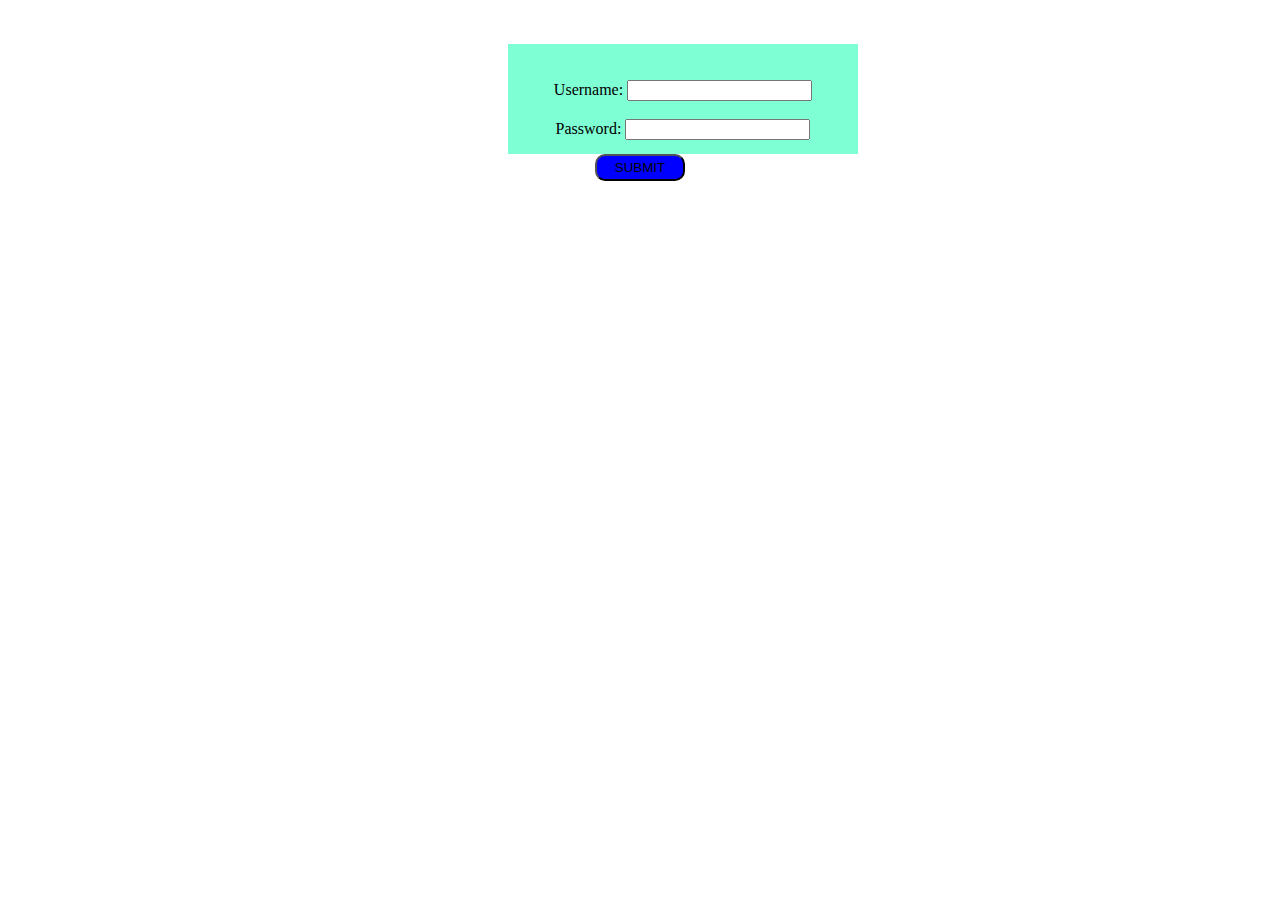
<file: login.html>
<!DOCTYPE html>
<html lang="en">
<head>
    <meta charset="UTF-8">
    <meta name="viewport" content="width=device-width, initial-scale=1.0">
    <title>login</title>
    <link rel="stylesheet" type="text/css" href="index.css">
</head>
<body class="body1"><br><br>
    <form  class="l">
        <center><br><br><label for="">Username:</label>
        <input type="text"><br><br>
        <label for="">Password:</label>
        <input type="password"><br><br><br>
        </center>
        </form>
        <center><a href="home.html"><button class="l1">SUBMIT</button></a></center>
    
</body>
</html>
</file>
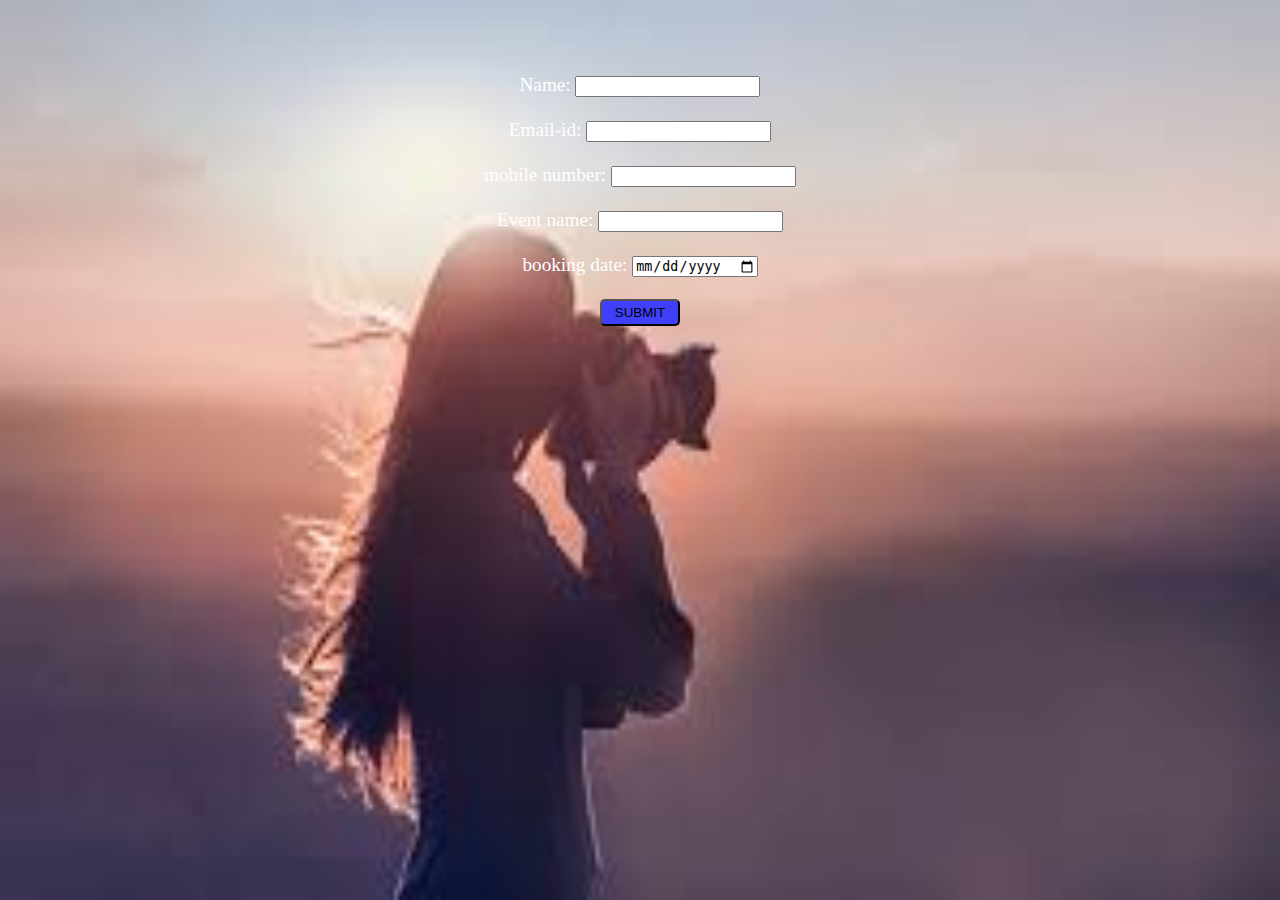
<file: photo.html>
<!DOCTYPE html>
<html>
<head>
<title>Event booking</title>
<link rel="stylesheet" type="text/css" href="index.css">
</head>
<body class="p">
    <form  class="p1">
        <center><br><br><br>
        <label>Name:</label>
        <input type="text"><br><br>
        <label for="">Email-id:</label>
        <input type="email"><br><br>
        <label for="">mobile number:</label>
        <input type="number"><br><br>
        <label for="">Event name:</label>
        <input type="text"><br><br>
        <label for="">booking date:</label>
        <input type="date"><br><br>
        <a href="ack.html"><button class="p2">SUBMIT</button></a>
        </center>
        </form>


</div>
</div>   
</div><br>


</div>
</body>
</html>
</file>
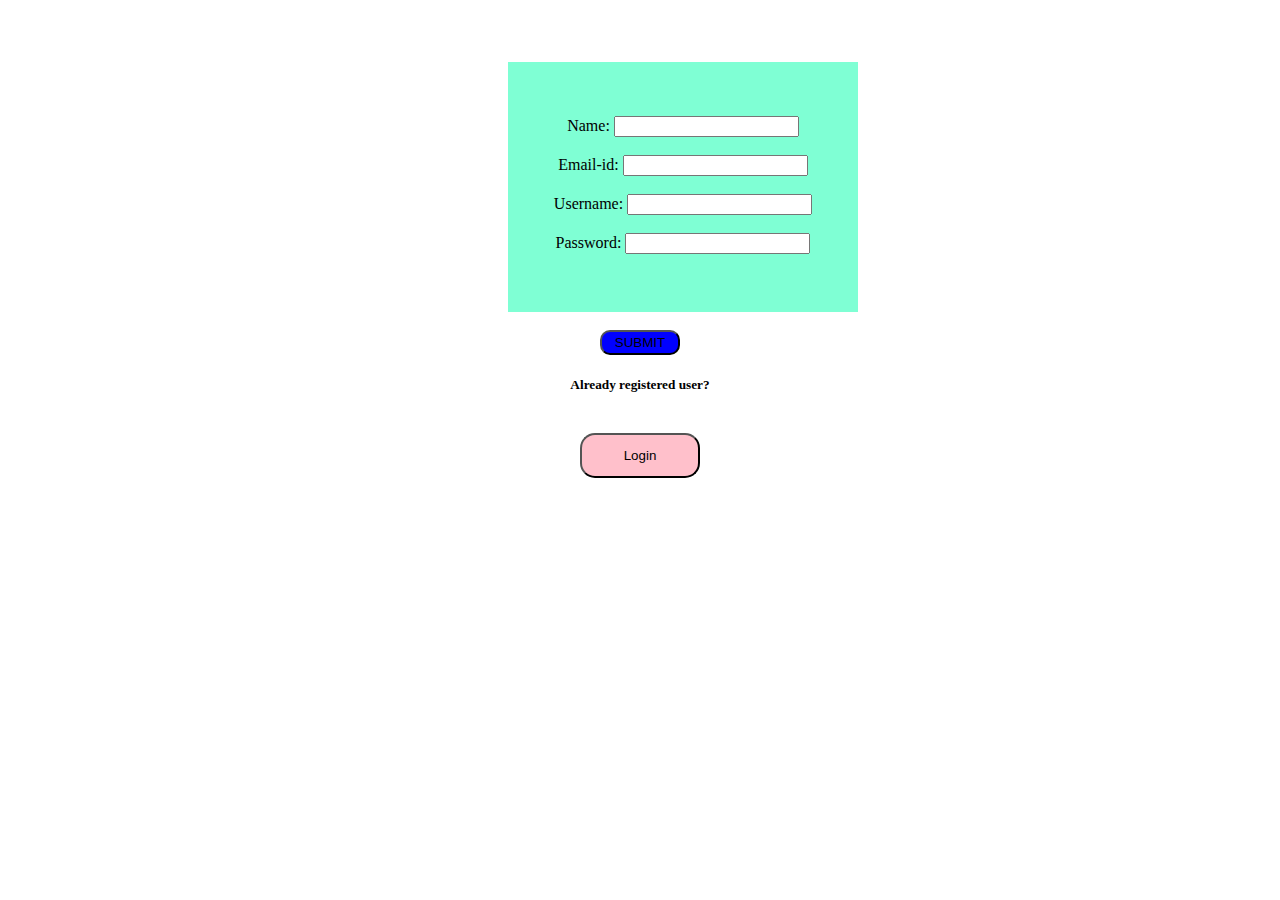
<file: signup.html>
<!DOCTYPE html>
<html lang="en">
<head>
    <meta charset="UTF-8">
    <meta name="viewport" content="width=device-width, initial-scale=1.0">
    <title>signup</title>
    <link rel="stylesheet" type="text/css" href="index.css">
</head>
<body><br><br><br>
    <form  class="s">
        <center><br><br><br>
        <label>Name:</label>
        <input type="text"><br><br>
        <label for="">Email-id:</label>
        <input type="email"><br><br>
        <label for="">Username:</label>
        <input type="text"><br><br>
        <label for="">Password:</label>
        <input type="password"><br><br><br>
        </center>
        </form><br>
        <center><a href="login.html"><button class="s1">SUBMIT</button></a></center>
        <center><h5>Already registered user?</h5><br>
        <a href="login.html"><button class="s2">Login</button></a></center>
        
    
</body>
</html>
</file>
<file: index.css>
.i{
    background-image: url("event.png");
    background-repeat: no-repeat;
    background-attachment: fixed;
    background-size: 100% 100%;
}
.i1{
    margin-left: 550px;
    height: 45px;
    width: 120px;
    margin-top: 150px;
    background-color: pink;
    border-radius: 15px;
}
.i2{
    margin-left: 550px;
    height: 45px;
    width: 120px;
    margin-top: 200px;
    background-color: pink;
    border-radius: 15px;
}
.s{
    height: 250px;
    width: 350px;
    background-color: aquamarine;
    margin-left: 500px;
}
.s1{
    background-color: blue;
    border-radius: 10px;
    width: 80px;
    height: 25px;
    
}
.s2{
    
    height: 45px;
    width: 120px;
    background-color: pink;
    border-radius: 15px;
}
.l{
    background-color: aquamarine;
    height: 110px;
    width: 350px;
    margin-left: 500px;
}
.l1{
    background-color: blue;
    border-radius: 10px;
    width: 90px;
    height: 27px;
}
.h{
    background-color: rgb(209, 206, 204);
}
.h1{
    text-align: center;
    font-style: italic;
    font-family: serif;
    margin-top: 10px;
}
.h2{
    background: linear-gradient(to right,rgb(235, 105, 235),skyblue);
}
.h3{
    margin: 0;
    padding: 0;
    list-style: none;
}
.h3 li{
    float:left;
    width: 150px;
    height: 25px;
    line-height: 40px;
    text-align: center;
}
.h3 li a{
    display: block;
    text-decoration: none;
}
.h3 li a:hover{
    background-color: #a2a3a5;
}

.ul li{
    display: none;
}
ul li:hover ul li{
    display: block;
} 

.h4{
    margin-left: 70px;
    color: white;
    font-family:system-ui, -apple-system, BlinkMacSystemFont, 'Segoe UI', Roboto, Oxygen, Ubuntu, Cantarell, 'Open Sans', 'Helvetica Neue', sans-serif;
}
.h5{
    color: white;
    margin-left: 100px;
}
.h6{
    margin-left: 100px;
    border-radius: 30px;
    height: 45px;
    width: 200px;
    background-color:rgb(247, 48, 48);
}
.h7{
    margin-left: 25px;
    border-radius: 30px;
    height: 45px;
    width: 150px;
    background-color: rgb(52, 52, 207);
}
.h8{
    color: white;
    margin-left: 100px;
    font-style: oblique;
    font-family:cursive;
}
.h9{
    display: flex;
    margin-left: 430px;
}
.h10{
    margin-left: 23px;
}

.h11{
    background-color: white;
    display:flex;
    margin-left: 150px;
}
.h12,.h13,.h14,.h15{
    background-color: white;
    width: 100px;
    height: 130px;
    margin-left: 100px;
    align-items: center;
    display: inline-block;
    border-radius: 5px;
    box-shadow: 1px 1px;
}
.h12 a{
    text-decoration: none;
}
.h13 a{
    text-decoration: none;
}
.h16{
    display: flex;
    margin-left: 150px;
}
.h17,.h18,.h19,.h20{
    background-color: white;
    width: 100px;
    height: 130px;
    margin-left: 100px;
    align-items: center;
    display: inline-block;
    border-radius: 5px;
    box-shadow: 1px 1px;

}
.h12:hover,.h13:hover,.h14:hover,.h15:hover,.h17:hover,.h18:hover,.h19:hover,.h20:hover{
    background-color: pink;
}
.h22{
    color: rgb(6, 155, 214);
}
.h23{
    font-weight: bolder;
    font-family: 'Gill Sans', 'Gill Sans MT', Calibri, 'Trebuchet MS', sans-serif;
    
}
.h24{
    font-family: 'Gill Sans', 'Gill Sans MT', Calibri, 'Trebuchet MS', sans-serif;
    margin-left: 200px;
    background-color: rgb(253, 230, 199);
    width: 400px;
    border-radius: 10px;
}
footer{
    background-color: rgb(196, 194, 194);
    
}
footer svg{
    margin-left: 20px;
}
.g{
    font-family:'Times New Roman', Times, serif;
    letter-spacing: 0.5px;
    word-spacing: 2px;
}
.g1{
    display: flex;
    
}
.g2{
    margin-left: 400px;
    background-color: rgb(156, 211, 232);
    height: 210px;
    width: 250px;
    border-radius: 10px;
}
.g3{
    margin-left: 150px;
    background-color: rgb(156, 211, 232);
    height: 210px;
    width: 250px;
    border-radius: 10px;
}
.p{
    background-image: url(photo2.jpeg);
    background-repeat: no-repeat;
    background-attachment: fixed;
    background-size: 100% 100%;
}

.p1{
    color: white;
    font-size: larger;            
}
.p2{
    background-color: rgb(64, 64, 251);
    text-decoration: none;
    height: 27px;
    width: 80px;
    border-radius: 5px;
}
.d{
    background-image: url(draw.jpg);
    background-repeat: no-repeat;
    background-attachment: fixed;
    background-size: 100% 100%;
}

.d1{
    color: white;
    font-size: larger;            
}
.d2{
    background-color: rgb(64, 64, 251);
    text-decoration: none;
    height: 27px;
    width: 80px;
    border-radius: 5px;
}
.b2{
    background: linear-gradient(to right,gray,white);
}
</file>
